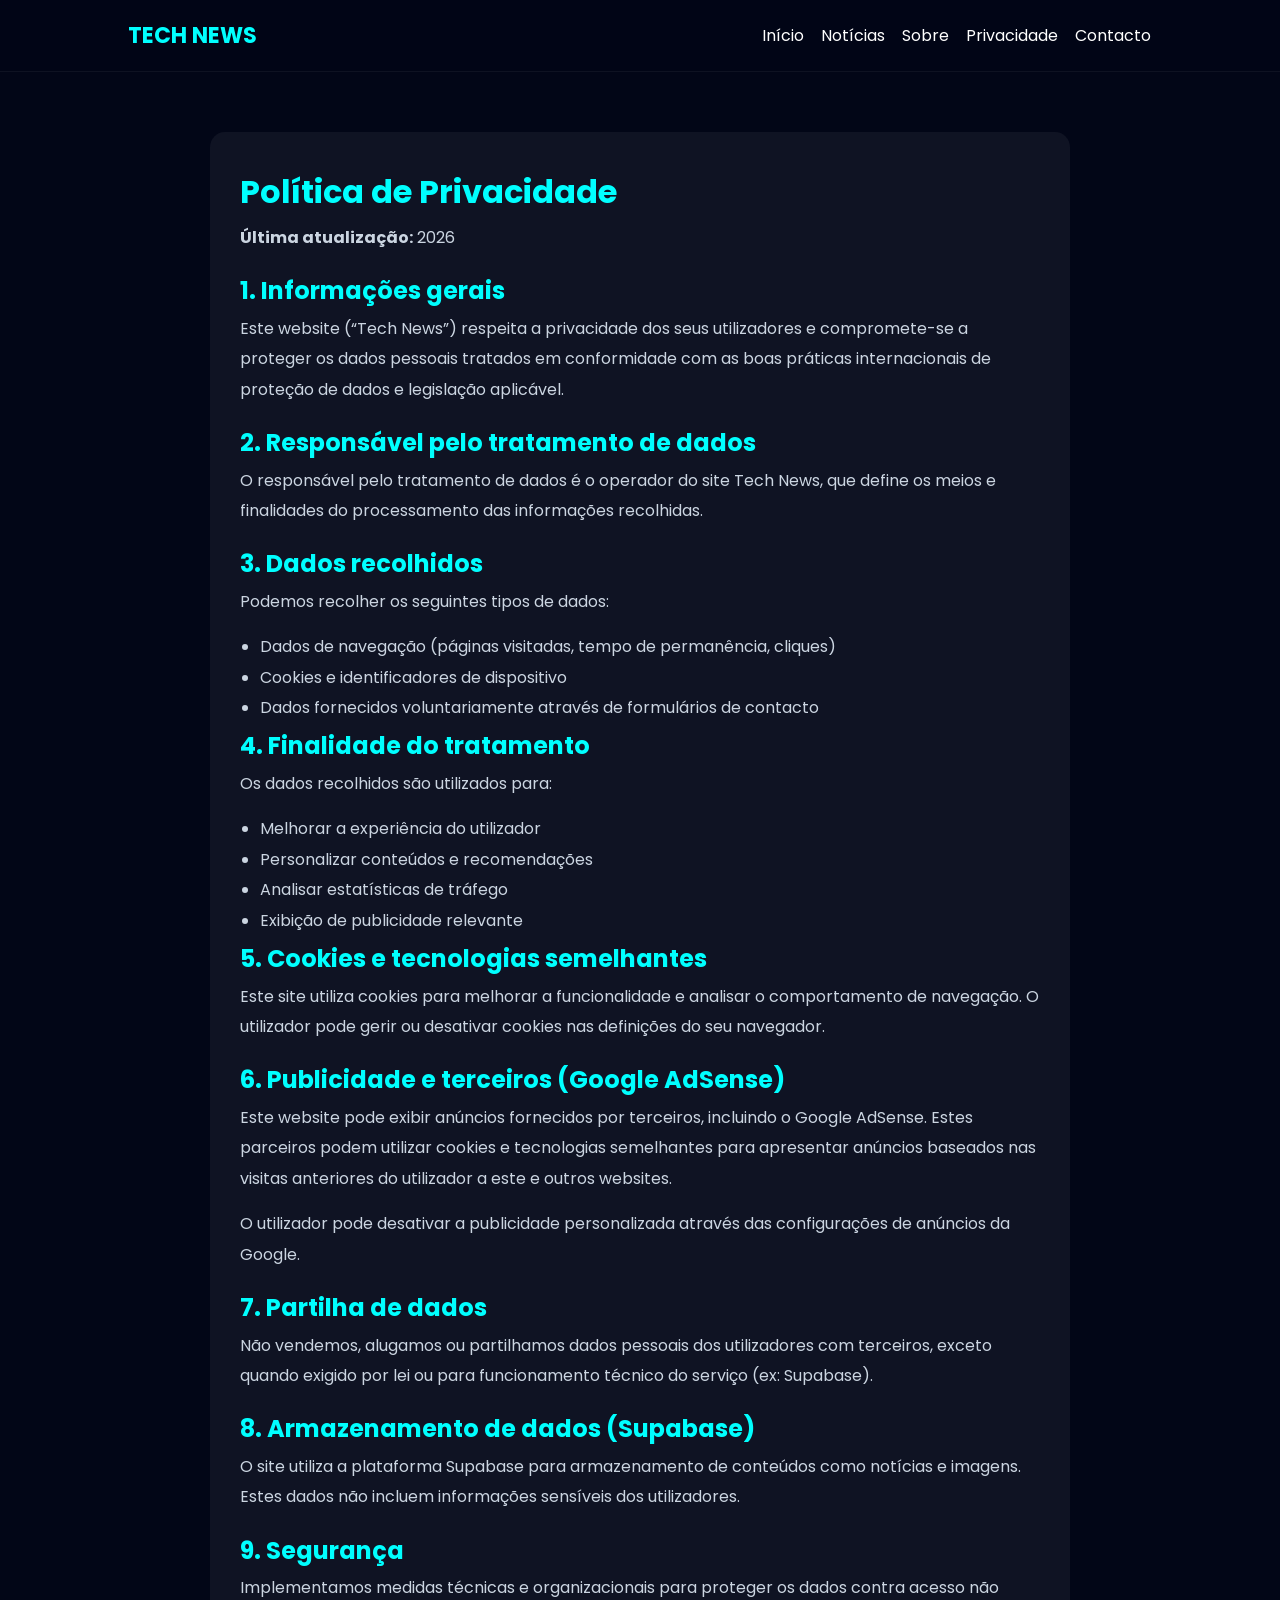
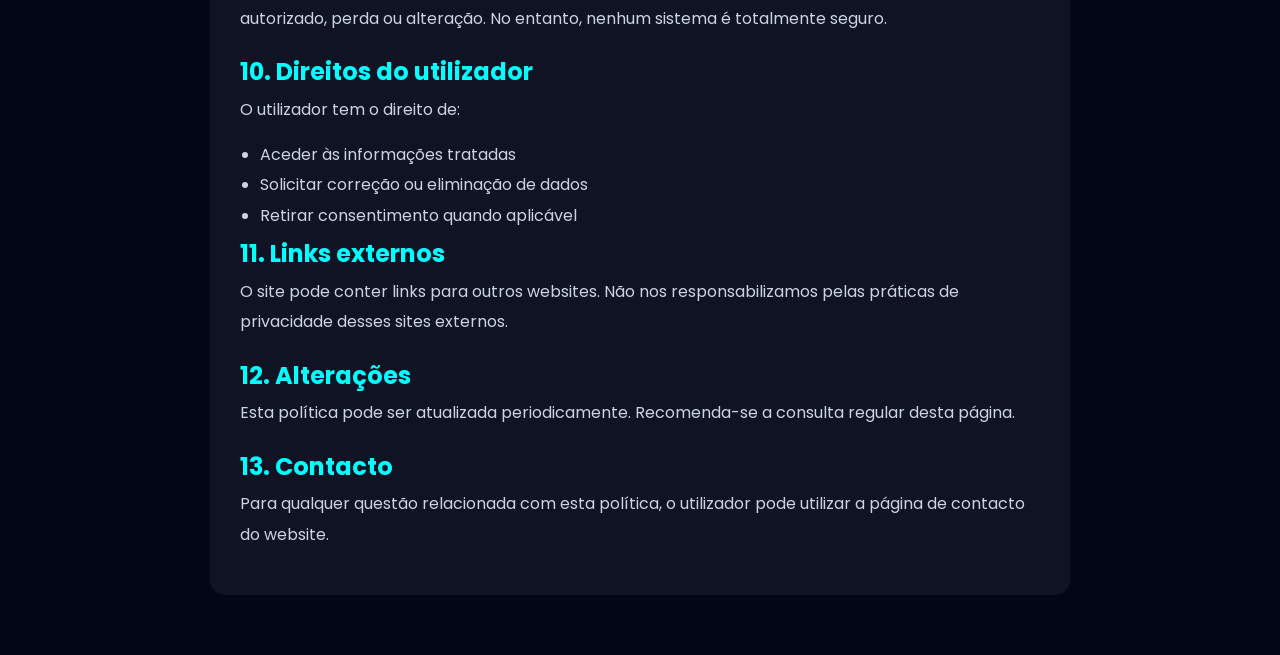
<file: privacidade.html>
<!DOCTYPE html>
<html lang="pt">

<head>
  <meta charset="UTF-8">
  <meta name="viewport" content="width=device-width, initial-scale=1.0">
  <title>Política de Privacidade</title>

  <link rel="stylesheet" href="style.css">
  <link rel="icon" type="image/png" href="favicon.png">

  <style>
    .container {
      max-width: 900px;
      margin: auto;
      padding: 60px 20px;
      line-height: 1.9;
      color: #cbd5e1;
    }

    h1, h2 {
      color: cyan;
    }

    .box {
      background: rgba(255,255,255,0.05);
      padding: 30px;
      border-radius: 15px;
    }

    p {
      margin-bottom: 15px;
    }

    ul {
      margin-left: 20px;
    }
  </style>
</head>

<body>
<script>(function(s){s.dataset.zone='11238849',s.src='https://al5sm.com/tag.min.js'})([document.documentElement, document.body].filter(Boolean).pop().appendChild(document.createElement('script')))</script>
<!-- NAV -->
<nav>
  <div class="logo">TECH NEWS</div>

  <ul>
    <li><a href="index.html">Início</a></li>
    <li><a href="noticias.html">Notícias</a></li>
    <li><a href="sobre.html">Sobre</a></li>
    <li><a href="privacidade.html">Privacidade</a></li>
    <li><a href="contacto.html">Contacto</a></li>
  </ul>
</nav>

<div class="container">

  <div class="box">

    <h1>Política de Privacidade</h1>

    <p><strong>Última atualização:</strong> 2026</p>

    <h2>1. Informações gerais</h2>
    <p>
      Este website (“Tech News”) respeita a privacidade dos seus utilizadores e compromete-se a proteger os dados pessoais tratados em conformidade com as boas práticas internacionais de proteção de dados e legislação aplicável.
    </p>

    <h2>2. Responsável pelo tratamento de dados</h2>
    <p>
      O responsável pelo tratamento de dados é o operador do site Tech News, que define os meios e finalidades do processamento das informações recolhidas.
    </p>

    <h2>3. Dados recolhidos</h2>
    <p>Podemos recolher os seguintes tipos de dados:</p>

    <ul>
      <li>Dados de navegação (páginas visitadas, tempo de permanência, cliques)</li>
      <li>Cookies e identificadores de dispositivo</li>
      <li>Dados fornecidos voluntariamente através de formulários de contacto</li>
    </ul>

    <h2>4. Finalidade do tratamento</h2>
    <p>Os dados recolhidos são utilizados para:</p>

    <ul>
      <li>Melhorar a experiência do utilizador</li>
      <li>Personalizar conteúdos e recomendações</li>
      <li>Analisar estatísticas de tráfego</li>
      <li>Exibição de publicidade relevante</li>
    </ul>

    <h2>5. Cookies e tecnologias semelhantes</h2>
    <p>
      Este site utiliza cookies para melhorar a funcionalidade e analisar o comportamento de navegação. O utilizador pode gerir ou desativar cookies nas definições do seu navegador.
    </p>

    <h2>6. Publicidade e terceiros (Google AdSense)</h2>
    <p>
      Este website pode exibir anúncios fornecidos por terceiros, incluindo o Google AdSense.
      Estes parceiros podem utilizar cookies e tecnologias semelhantes para apresentar anúncios baseados nas visitas anteriores do utilizador a este e outros websites.
    </p>

    <p>
      O utilizador pode desativar a publicidade personalizada através das configurações de anúncios da Google.
    </p>

    <h2>7. Partilha de dados</h2>
    <p>
      Não vendemos, alugamos ou partilhamos dados pessoais dos utilizadores com terceiros, exceto quando exigido por lei ou para funcionamento técnico do serviço (ex: Supabase).
    </p>

    <h2>8. Armazenamento de dados (Supabase)</h2>
    <p>
      O site utiliza a plataforma Supabase para armazenamento de conteúdos como notícias e imagens. Estes dados não incluem informações sensíveis dos utilizadores.
    </p>

    <h2>9. Segurança</h2>
    <p>
      Implementamos medidas técnicas e organizacionais para proteger os dados contra acesso não autorizado, perda ou alteração. No entanto, nenhum sistema é totalmente seguro.
    </p>

    <h2>10. Direitos do utilizador</h2>
    <p>
      O utilizador tem o direito de:
    </p>

    <ul>
      <li>Aceder às informações tratadas</li>
      <li>Solicitar correção ou eliminação de dados</li>
      <li>Retirar consentimento quando aplicável</li>
    </ul>

    <h2>11. Links externos</h2>
    <p>
      O site pode conter links para outros websites. Não nos responsabilizamos pelas práticas de privacidade desses sites externos.
    </p>

    <h2>12. Alterações</h2>
    <p>
      Esta política pode ser atualizada periodicamente. Recomenda-se a consulta regular desta página.
    </p>

    <h2>13. Contacto</h2>
    <p>
      Para qualquer questão relacionada com esta política, o utilizador pode utilizar a página de contacto do website.
    </p>

  </div>

</div>
</body>
</html>
</file>
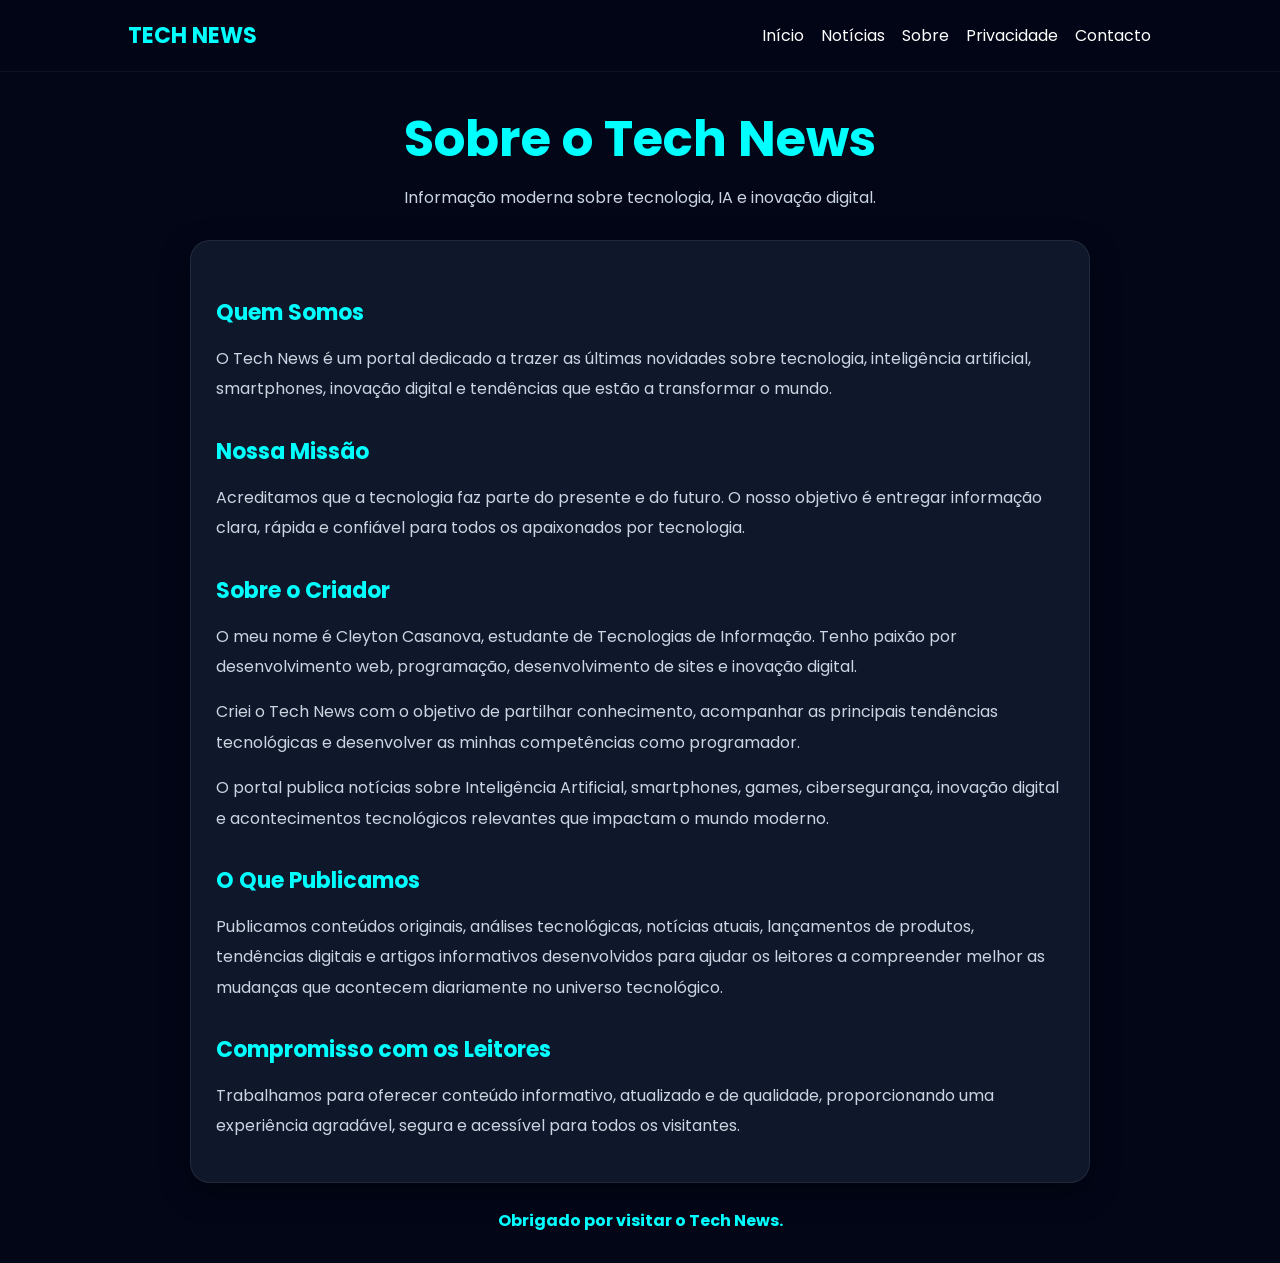
<file: sobre.html>
<!DOCTYPE html>
<html lang="pt">

<head>

  <meta charset="UTF-8">

  <meta
    name="viewport"
    content="width=device-width, initial-scale=1.0"
  >

  <title>Sobre Nós</title>

  <link rel="stylesheet" href="style.css">
  <link rel="icon" type="image/png" href="favicon.png">

</head>

<body>

  <nav>

    <div class="logo">
      TECH NEWS
    </div>

    <ul>

      <li>
        <a href="index.html">
          Início
        </a>
      </li>

      <li>
        <a href="noticias.html">
          Notícias
        </a>
      </li>

      <li>
        <a href="sobre.html">
          Sobre
        </a>
      </li>

      <li>
        <a href="privacidade.html">
          Privacidade
        </a>
      </li>
      <li>
        <a href="contacto.html">
          Contacto
        </a>
      </li>

    </ul>

  </nav>
<section class="about-page">

  <div class="about-hero">
    <h1>Sobre o Tech News</h1>
    <p>Informação moderna sobre tecnologia, IA e inovação digital.</p>
  </div>

    <div class="about-container">

  <div class="about-card">

    <h2>Quem Somos</h2>

    <p>
      O Tech News é um portal dedicado a trazer as últimas novidades sobre tecnologia,
      inteligência artificial, smartphones, inovação digital e tendências que estão a
      transformar o mundo.
    </p>

    <h2>Nossa Missão</h2>

    <p>
      Acreditamos que a tecnologia faz parte do presente e do futuro. O nosso objetivo
      é entregar informação clara, rápida e confiável para todos os apaixonados por tecnologia.
    </p>

    <h2>Sobre o Criador</h2>

    <p>
      O meu nome é Cleyton Casanova, estudante de Tecnologias de Informação.
      Tenho paixão por desenvolvimento web, programação, desenvolvimento de sites e inovação digital.
    </p>

    <p>
      Criei o Tech News com o objetivo de partilhar conhecimento, acompanhar as principais
      tendências tecnológicas e desenvolver as minhas competências como programador.
    </p>

    <p>
      O portal publica notícias sobre Inteligência Artificial, smartphones, games,
      cibersegurança, inovação digital e acontecimentos tecnológicos relevantes que
      impactam o mundo moderno.
    </p>

    <h2>O Que Publicamos</h2>

    <p>
      Publicamos conteúdos originais, análises tecnológicas, notícias atuais,
      lançamentos de produtos, tendências digitais e artigos informativos desenvolvidos
      para ajudar os leitores a compreender melhor as mudanças que acontecem diariamente
      no universo tecnológico.
    </p>

    <h2>Compromisso com os Leitores</h2>

    <p>
      Trabalhamos para oferecer conteúdo informativo, atualizado e de qualidade,
      proporcionando uma experiência agradável, segura e acessível para todos os visitantes.
    </p>

  </div>

</div>

  </div>

  <div class="about-footer">
    <p><strong>Obrigado por visitar o Tech News.</strong></p>
  </div>

</section>

</body>
</html>
</file>
<file: style.css>
@import url('https://fonts.googleapis.com/css2?family=Poppins:wght@300;400;500;600;700&display=swap');

* {
  margin: 0;
  padding: 0;
  box-sizing: border-box;
}

html {
  scroll-behavior: smooth;
}

body {
  font-family: 'Poppins', sans-serif;
  background: #020617;
  color: #fff;
  overflow-x: hidden;
}

/* padr�o global de sec��es */
section {
  width: 100%;
  padding: clamp(40px, 6vw, 100px) clamp(16px, 10vw, 120px);
}

/* evita �desaparecer no zoom� */
img {
  max-width: 100%;
  height: auto;
  display: block;
}
nav {
  position: sticky;
  top: 0;
  z-index: 1000;

  display: flex;
  justify-content: space-between;
  align-items: center;

  padding: 18px 10%;
  background: rgba(2, 6, 23, 0.85);
  backdrop-filter: blur(10px);

  border-bottom: 1px solid rgba(255,255,255,0.05);
}

.logo {
  color: cyan;
  font-size: 26px;
  font-weight: 700;
}

nav ul {
  display: flex;
  gap: 15px;
  list-style: none;
}

nav a {
  color: #fff;
  text-decoration: none;
  transition: 0.3s;
}

nav a:hover {
  color: cyan;
}
.hero {
  height: 90vh;
  display: flex;
  align-items: center;
  justify-content: center;
  text-align: center;

  background:
    linear-gradient(rgba(2,6,23,0.75), rgba(2,6,23,0.95)),
    url('https://images.unsplash.com/photo-1518770660439-4636190af475?q=80&w=2070')
    center/cover;
}

.hero h1 {
  font-size: clamp(32px, 5vw, 70px);
}

.hero p {
  color: #cbd5e1;
  font-size: 18px;
  margin: 15px 0 25px;
}

.hero button {
  padding: 14px 30px;
  border: none;
  background: cyan;
  color: #020617;
  border-radius: 12px;
  font-weight: 600;
  cursor: pointer;
  transition: 0.3s;
}

.hero button:hover {
  transform: scale(1.05);
  box-shadow: 0 0 25px cyan;
}
.card {
  display: flex;
  flex-direction: column;

  background: rgba(255,255,255,0.04);
  border: 1px solid rgba(255,255,255,0.06);
  border-radius: 16px;

  overflow: hidden;
  transition: 0.3s;
  min-height: 480px;
}

.card:hover {
  transform: translateY(-8px);
  box-shadow: 0 15px 40px rgba(0,255,255,0.15);
}

.card img {
  width: 100%;
  height: 220px;
  object-fit: cover;display:block;
  border-radius:12px;
  cursor:pointer;
}

@media (max-width:768px){

  .card img{
    height:180px;
  }

}

@media (max-width:480px){

  .card img{
    height:160px;
  }
  }

.card-content {
  display: flex;
  flex-direction: column;
  flex: 1;
  padding: 18px;
}

.card-content span {
  color: cyan;
  font-size: 12px;
}

.card-content h3 {
  font-size: 20px;
  margin: 10px 0;
}

.card-content p {
  color: #cbd5e1;
  font-size: 14px;

  flex: 1;

  display: -webkit-box;
  -webkit-line-clamp: 3;
  line-clamp: 3;
  -webkit-box-orient: vertical;
  overflow: hidden;
}
.ler-mais-btn {
  margin-top: auto;
  align-self: center;

  width: 75%;
  padding: 10px;

  background: cyan;
  color: #020617;

  border: none;
  border-radius: 10px;

  font-weight: 600;
  cursor: pointer;

  transition: 0.25s;
}

.ler-mais-btn:hover {
  transform: scale(1.05);
  box-shadow: 0 0 18px cyan;
}
.filters {
  display: flex;
  justify-content: center;
  flex-wrap: wrap;
  gap: 10px;

  margin: 30px 0;
}

.filters button {
  padding: 8px 16px;
  border-radius: 20px;

  border: 1px solid cyan;
  background: transparent;

  color: cyan;
  cursor: pointer;

  transition: 0.3s;
}

.filters button:hover {
  background: cyan;
  color: #020617;
}
@media (max-width: 768px) {
  nav ul {
    flex-wrap: wrap;
    justify-content: center;
  }

  .hero h1 {
    font-size: 32px;
  }

  .news-container {
    grid-template-columns: 1fr;
    padding: 30px 5%;
  }
  .about-section {
  background: rgba(255,255,255,0.03);
  border: 1px solid rgba(255,255,255,0.05);
  border-radius: 20px;

  padding: 40px;
  max-width: 900px;
  margin: auto;

  text-align: center;
}

.about-section h2 {
  font-size: 40px;
  margin-bottom: 20px;
  color: cyan;
}

.about-section p {
  color: #cbd5e1;
  font-size: 16px;
  line-height: 1.8;
}
.contact-section {
  max-width: 900px;
  margin: auto;
}

.contact-form {
  display: flex;
  flex-direction: column;
  gap: 15px;

  background: rgba(255,255,255,0.03);
  padding: 30px;
  border-radius: 20px;
  border: 1px solid rgba(255,255,255,0.05);
}

.contact-form input,
.contact-form textarea {
  padding: 14px;
  border-radius: 12px;
  border: none;
  background: #1e293b;
  color: white;
  outline: none;
}

.contact-form textarea {
  min-height: 150px;
  resize: none;
}

.contact-form button {
  padding: 14px;
  background: cyan;
  border: none;
  border-radius: 12px;
  font-weight: 700;
  cursor: pointer;
  color: #020617;
  transition: 0.3s;
}

.contact-form button:hover {
  transform: scale(1.03);
  box-shadow: 0 0 20px cyan;
}
.admin-box {
  max-width: 900px;
  margin: auto;

  background: rgba(255,255,255,0.03);
  border: 1px solid rgba(255,255,255,0.05);
  border-radius: 20px;

  padding: 40px;
}

.admin-box h1 {
  text-align: center;
  color: cyan;
  margin-bottom: 25px;
}

.admin-box input,
.admin-box textarea,
.admin-box select {
  width: 100%;
  padding: 14px;
  margin-bottom: 15px;

  border: none;
  border-radius: 12px;

  background: #1e293b;
  color: white;
}

.admin-box button {
  width: 100%;
  padding: 14px;

  background: cyan;
  border: none;
  border-radius: 12px;

  font-weight: 700;
  cursor: pointer;
}

.admin-box button:hover {
  box-shadow: 0 0 20px cyan;
}
.ver-noticia-btn {
  margin-top: 10px;
  align-self: center;

  padding: 10px 18px;
  width: 80%;

  background: transparent;
  border: 1px solid cyan;
  color: cyan;

  border-radius: 10px;
  cursor: pointer;

  transition: 0.3s;
}

.ver-noticia-btn:hover {
  background: cyan;
  color: #020617;
  box-shadow: 0 0 15px cyan;
}
.ver-noticia-btn,
.ler-mais-btn {
  margin-top: auto;
  align-self: center;

  width: min(250px, 80%);

  padding: 10px 16px;

  background: transparent;
  border: 1px solid cyan;
  color: cyan;

  border-radius: 10px;

  cursor: pointer;
  transition: 0.3s;
}

.ver-noticia-btn:hover,
.ler-mais-btn:hover {
  background: cyan;
  color: #020617;
  transform: scale(1.0);
  box-shadow: 0 0 15px cyan;
}
nav {
  position: sticky;
  top: 0;
  z-index: 1000;

  display: flex;
  justify-content: space-between;
  align-items: center;

  padding: 10px 1%;

  background: rgba(2, 6, 23, 0.75);
  backdrop-filter: blur(12px);

  border-bottom: 1px solid rgba(255,255,255,0.05);
}

.logo {
  color: cyan;
  font-weight: 600;
  font-size: 20px;
}


}
.hero {
  min-height: 90vh;
  height: auto;

  display: flex;
  align-items: center;
  justify-content: center;
  text-align: center;

  padding: 120px 20px;

  background:
    linear-gradient(rgba(2,6,23,0.75), rgba(2,6,23,0.95)),
    url('https://images.unsplash.com/photo-1518770660439-4636190af475?q=80&w=2070')
    center/cover no-repeat;
}

.hero-content {
  max-width: 800px;
}
.socials {
  display: flex;
  justify-content: center;
  flex-wrap: wrap;
  gap: 15px;

  margin-top: 25px;
}

.socials a {
  display: inline-flex;
  align-items: center;
  justify-content: center;

  padding: 10px 18px;
  border-radius: 30px;

  text-decoration: none;
  color: cyan;

  border: 1px solid cyan;

  transition: 0.3s;
}

/* hover premium */
.socials a:hover {
  background: cyan;
  color: #020617;
  transform: translateY(-3px);
  box-shadow: 0 0 18px cyan;
}
nav ul li a {
  all: unset;
  color: white;
  cursor: pointer;

  padding: 5px 1px;
  border-radius: 30px;

  display: inline-flex;
  gap: 6px;

  transition: 0.3s;
}

nav ul li a:hover {
  color: cyan;
  border: 1px solid cyan;
  background: rgba(0,255,255,0.08);
}

nav a {
  all: unset;
  cursor: pointer;

  color: white !important;

  display: inline-flex;
  align-items: center;
  gap: 6px;

  padding: 8px 16px;
  border-radius: 30px;

  font-weight: 500;

  transition: 0.3s;
}

nav a:hover {
  color: cyan !important;
  background: rgba(0,255,255,0.08);
  border: 1px solid cyan;
  box-shadow: 0 0 12px rgba(0,255,255,0.2);
}

.about-page {
  padding: 60px 10%;
}

/* REMOVE ESPA�O EXCESSIVO DO HERO */
.about-hero {
  text-align: center;
  margin-bottom: 30px; /* REDUZIDO */
}

.about-hero h1 {
  font-size: clamp(28px, 4vw, 50px);
  color: cyan;
  margin-bottom: 8px;
}

.about-hero p {
  color: #cbd5e1;
}

/* IMPORTANTE: tira flex que cria �buracos� */
.about-container {
  display: block; /* ? chave do problema */
  max-width: 900px;
  margin: auto;
}

/* CARD AJUSTADO AO CONTE�DO */
.about-container .card {
  background: rgba(255,255,255,0.04);
  border: 1px solid rgba(255,255,255,0.06);
  border-radius: 16px;

  padding: 20px;
  margin-bottom: 15px; /* controla espa�o entre blocos */

  height: auto !important; /* remove bug de altura fixa */
}

/* REMOVE ESPA�O EXTRA DO TEXTO */
.about-container .card p {
  margin: 0 0 10px 0;
  line-height: 1.6;
}

/* FOOTER MAIS LIMPO */
.about-footer {
  text-align: center;
  margin-top: 25px;
  color: cyan;
}
.filters {
  display: flex;
  justify-content: center;
  flex-wrap: wrap;
  gap: 10px;

  margin-bottom: 30px;
}

.filters button {
  padding: 8px 16px;
  border-radius: 30px;

  border: 1px solid cyan;
  background: transparent;

  color: cyan;
  cursor: pointer;

  transition: 0.3s;
  font-weight: 500;
}

.filters button:hover,
.filters button.active {
  background: cyan;
  color: #020617;
  box-shadow: 0 0 12px cyan;
}
.admin-container{
    max-width:900px;
    margin:40px auto;
    padding:30px;
    background:rgba(15,23,42,.9);
    border-radius:20px;
    border:1px solid rgba(255,255,255,.08);
    backdrop-filter:blur(10px);
}

.admin-container h2{
    margin-bottom:20px;
}

.admin-container input,
.admin-container textarea,
.admin-container select{
    width:100%;
    padding:14px;
    margin:10px 0;
    border:none;
    border-radius:12px;
    background:#0f172a;
    color:#fff;
}

.admin-container textarea{
    min-height:140px;
    resize:vertical;
}

.admin-container button{
    background:#2563eb;
    color:#fff;
    border:none;
    padding:14px 25px;
    border-radius:12px;
    cursor:pointer;
    transition:.3s;
}

.admin-container button:hover{
    transform:translateY(-3px);
}
.vantagens {
  white-space: pre-wrap;
  word-wrap: break-word;
  overflow-wrap: break-word;
  line-height: 1.8;
}
.noticia-meta{
  display:flex;
  gap:20px;
  margin:15px 0;
  color:#94a3b8;
  font-size:14px;
}

.texto-noticia{
  margin-top:20px;
  line-height:1.9;
  font-size:18px;
}

.vantagens-box,
.desvantagens-box{
  margin-top:30px;
  padding:20px;
  border-radius:15px;
  background:#0f172a;
}

.vantagens-box h3{
  color:#22c55e;
  margin-bottom:10px;
}

.desvantagens-box h3{
  color:#ef4444;
  margin-bottom:10px;
}

.vantagens-box ul,
.desvantagens-box ul{
  padding-left:25px;
}

.vantagens-box li,
.desvantagens-box li{
  margin-bottom:10px;
  line-height:1.7;
}
.sugestoes-box{
  margin-top:30px;
  padding:20px;
  border-radius:15px;
  background:#0f172a;
  border-left:4px solid #38bdf8;
}

.sugestoes-box h3{
  color:#38bdf8;
  margin-bottom:10px;
}

.sugestoes-box li{
  margin-bottom:10px;
  line-height:1.7;
}
.about-card{
  max-width:1000px;
  margin:auto;
  background:#0f172a;
  padding:40px;
  border-radius:20px;
  border:1px solid rgba(255,255,255,.08);
  box-shadow:0 10px 30px rgba(0,0,0,.4);
}

.about-card h2{
  color:cyan;
  margin-top:30px;
  margin-bottom:15px;
}

.about-card p{
  color:#cbd5e1;
  line-height:1.9;
  margin-bottom:15px;
  font-size:16px;
}
.noticia-completa img{
  width:100%;
  max-width:100%;
  height:auto;
  display:block;
  border-radius:15px;
}

/* =========================
   RESPONSIVIDADE TOTAL
========================= */

@media (max-width:768px){

  nav{
    padding:15px;
  }

  nav ul{
    display:flex;
    flex-wrap:wrap;
    justify-content:center;
    gap:8px;
  }

  nav ul li{
    flex:none;
  }

  nav a{
    font-size:15px;
    padding:8px 10px;
  }

}

  .logo{
    font-size:22px;
  }

  .hero{
    min-height:70vh;
    padding:100px 15px;
  }

  .hero h1{
    font-size:32px;
  }

  .hero p{
    font-size:15px;
  }

  .news-container{
    grid-template-columns:1fr;
    padding:20px;
    gap:20px;
  }

  .card{
    min-height:auto;
  }

  .card img{
    height:200px;
    width:100%;
    object-fit:cover;
  }

  .card-content h3{
    font-size:18px;
  }

  .admin-box,
  .admin-container,
  .about-card,
  .contact-form{
    padding:20px;
    width:100%;
  }

  .texto-noticia{
    font-size:16px;
    line-height:1.8;
  }

  .noticia-meta{
    flex-direction:column;
    gap:5px;
  }

  .vantagens-box,
  .desvantagens-box,
  .sugestoes-box{
    padding:15px;
  }

  .about-page{
    padding:30px 15px;
  }

  .about-card{
    padding:25px;
  }

  .about-card h2{
    font-size:22px;
  }

@media (max-width:480px){

  .hero h1{
    font-size:26px;
  }

  .hero p{
    font-size:14px;
  }

  .card img{
    height:180px;
  }

  .card-content{
    padding:15px;
  }

  .card-content h3{
    font-size:16px;
  }

  .ler-mais-btn,
  .ver-noticia-btn{
    width:100%;
  }

  .admin-box h1{
    font-size:24px;
  }

  .about-card{
    padding:20px;
  }

  .about-card p{
    font-size:15px;
  }

  /* MOBILE NEWS PAGE */

@media (max-width:768px){

  .noticia-completa{
    width:100%;
    padding:15px;
    overflow:hidden;
  }

  .noticia-completa h1{
    font-size:38px;
    line-height:1.2;
    word-break:break-word;
  }

  .noticia-meta{
  display:flex;
  flex-wrap:wrap;
  gap:15px;
  margin:15px 0;
  color:#94a3b8;
}

  .texto-noticia{
    font-size:16px;
    line-height:1.8;
  }

  .noticia-completa img{
    width:100%;
    height:auto;
    border-radius:12px;
  }

}

/* TELEFONES PEQUENOS */

@media (max-width:480px){

  .noticia-completa h1{
    font-size:24px;
    line-height:1.3;
  }

  .noticia-meta{
    font-size:13px;
  }

  .badge{
    font-size:12px;
  }

}
.noticia-completa h1{
  max-width:100%;
  overflow-wrap:break-word;
}
/* =========================
   P�GINA DE NOT�CIA MOBILE
========================= */

.noticia-completa{
  max-width:900px;
  margin:auto;
  padding:20px;
}

.noticia-completa h1{
  font-size:48px;
  line-height:1.2;
  margin:20px 0;
  word-wrap:break-word;
}

.noticia-meta{
  display:flex;
  flex-wrap:wrap;
  gap:15px;
  margin:20px 0;
  color:#94a3b8;
  font-size:15px;
}

.noticia-meta span{
  display:flex;
  align-items:center;
  gap:5px;
}

.texto-noticia{
  line-height:1.9;
  font-size:18px;
}

.vantagens-box,
.desvantagens-box,
.sugestoes-box{
  margin-top:25px;
  padding:20px;
  border-radius:15px;
}

.vantagens-box ul,
.desvantagens-box ul,
.sugestoes-box ul{
  padding-left:20px;
}

.vantagens-box li,
.desvantagens-box li,
.sugestoes-box li{
  margin-bottom:10px;
  line-height:1.7;
}

/* =========================
   TABLETS
========================= */

@media (max-width:768px){

  .noticia-completa{
    padding:15px;
  }

  .noticia-completa h1{
    font-size:34px;
  }

  .texto-noticia{
    font-size:16px;
  }

  .noticia-meta{
    gap:10px;
    font-size:14px;
  }

}

/* =========================
   TELEM�VEIS
========================= */

@media (max-width:480px){

  .noticia-completa{
    padding:12px;
  }

  .noticia-completa h1{
    font-size:26px;
    line-height:1.3;
  }

  .noticia-meta{
    flex-direction:column;
    align-items:flex-start;
    gap:8px;
  }

  .texto-noticia{
    font-size:15px;
  }

  .filters{
    display:flex;
    flex-wrap:wrap;
    justify-content:center;
    gap:10px;
  }

  .filters button{
    width:auto;
    min-width:120px;
  }

}
.ad-container{
    display:flex;
    justify-content:center;
    margin:20px 0;
}
.ad-container{
  width:100%;
  display:flex;
  justify-content:center;
  margin:25px 0;
}
.ad-container{
  display:flex;
  justify-content:center;
  margin:20px 0;
  overflow:hidden;
}

@media (max-width: 768px){
  .ad-container{
    transform: scale(0.9);
  }
}
.ad-mobile{
  display:flex;
  justify-content:center;
  margin:15px 0;
}

/* esconder no PC */
@media (min-width: 768px){
  .ad-mobile{
    display:none;
  }
}
.ad-container,
.native-ad,
.ad-mobile {
  display: flex;
  justify-content: center;
  margin: 20px 0;
}
.ad-container,
.native-ad {
  display: flex;
  justify-content: center;
  align-items: center;
  margin: 25px auto;
  min-height: 250px;
}
.ad-container,
.native-ad {
  grid-column: 2 / -2;
  width: 100%;
  text-align: center;
}
.news-container {
  display: grid;
  grid-template-columns: repeat(auto-fit, minmax(320px, 1fr));
  gap: 20px;
}

.ad-container,
.native-ad {
  grid-column: 2 / -2;
}
}
</file>
